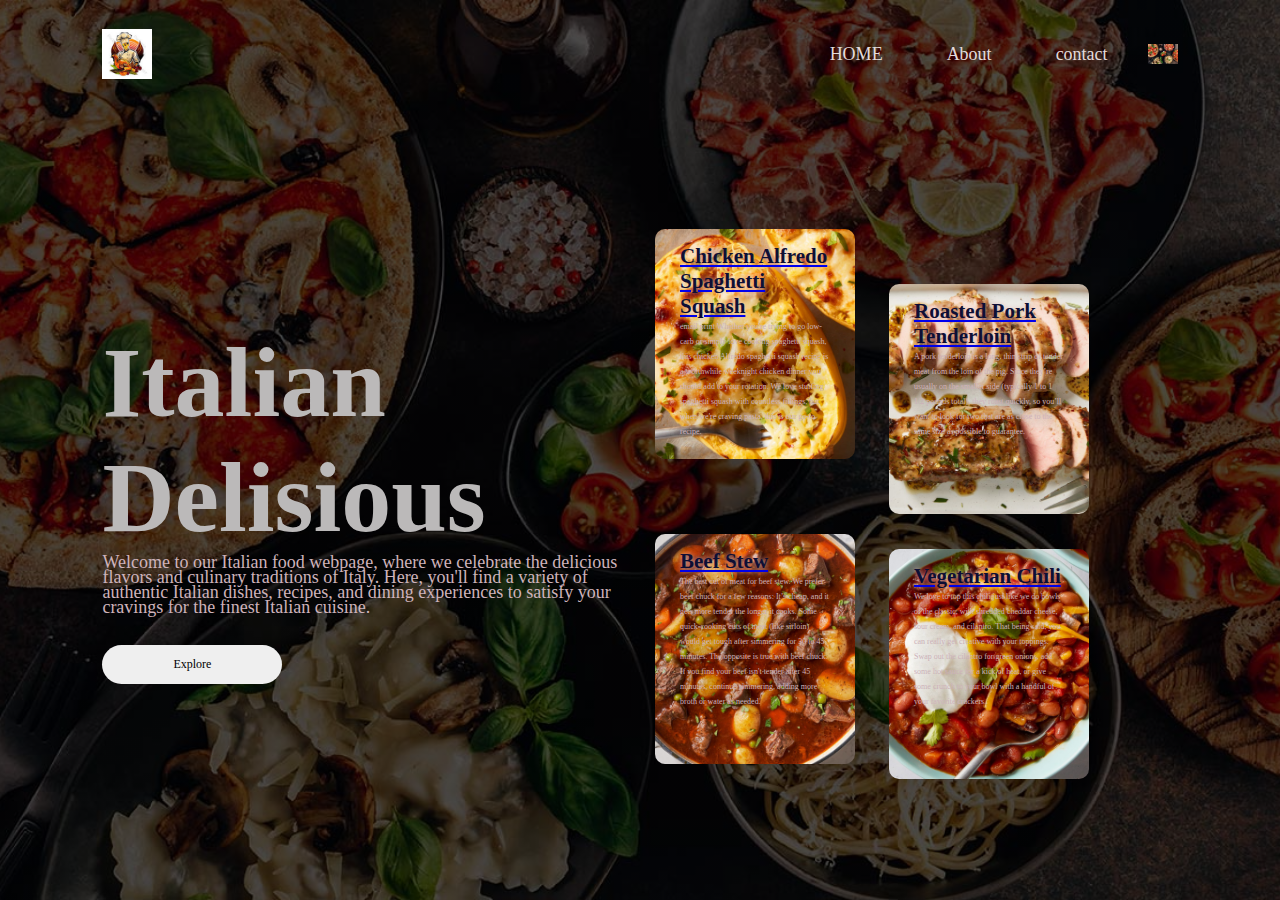
<file: index.html>
<!DOCTYPE html>
<html lang="en">

<head>
    <meta charset="UTF-8">
    <meta name="viewport" content="width=device-width, initial-scale=1.0">
    <title>Italian Delisious</title>
    <link rel="stylesheet" href="style.css">

    <link rel="preconnect" href="https://fonts.googleapis.com">
    <link rel="preconnect" href="https://fonts.gstatic.com" crossorigin>
    <link
        href="https://fonts.googleapis.com/css2?family=Libre+Baskerville&family=Poppins:wght@100;200;300;400;500;600;700&display=swap"
        rel="stylesheet">
</head>

<body>
    <div class="container">
        <div class="navbar">
            <img src="logo.jfif" class="logo">
            <nav>
                <ul>
                    <li><a href="https://www.youtube.com/watch?v=JnGSFHazTkg">HOME</a></li>
                    <li><a
                            href="https://www.delish.com/cooking/recipe-ideas/recipes/a58719/easy-vegetarian-chili-recipe/">About</a>
                    </li>
                    <li><a href="https://instagram.com/dilshankithulgodage?igshid=OGY3MTU3OGY1Mw==">contact</a></li>
                </ul>
            </nav>
            <img src="background.jpg" class="menu-icon">
        </div>

        <div class="row">
            <div class="col">
                <h1>Italian Delisious</h1>
                <p>Welcome to our Italian food webpage, where we celebrate the delicious flavors and culinary
                    traditions of Italy. Here, you'll find a variety of authentic Italian dishes, recipes, and
                    dining experiences to satisfy your cravings for the finest Italian cuisine.</p>
                <button type="buttton"
                    onclick="location.href='https://www.learnitalianpod.com/2023/05/03/delicious-in-italian/'">Explore</button>
            </div>


            <div class="col">
                <div class="card card1">

                    <a href="indexmenu.html">
                        <h5>Chicken Alfredo Spaghetti Squash</h5>
                    </a>

                    <p>email
                        print
                        Whether you're trying to go low-carb or simply love cooking spaghetti squash,
                        this chicken Alfredo spaghetti squash recipe is a worthwhile weeknight chicken dinner
                        you should add to your rotation. We love stuffing spaghetti squash with countless
                        fillings, but when we're craving pasta, this is our go-to recipe. </p>

                </div>
                <div class="card card2">
                    <a href="index2.html">
                        <h5>Roasted Pork Tenderloin</h5>
                    </a>
                    <p>A pork tenderloin is a long, thin strip of tender meat from the loin of the pig.
                        Since they’re usually on the smaller side (typically 1 to 1 1/2 pounds total),
                        they roast quickly, so you’ll want to look for two that are as close to the same
                        size as possible to guarantee.</p>
                </div>
                <div class="card card3">
                    <a href="index3.html">
                        <h5>Beef Stew</h5>
                    </a>
                    <p> The best cut of meat for beef stew. We prefer beef chuck for a few reasons: It’s
                        cheap, and it gets more tender the longer it cooks. Some quick-cooking cuts of meat
                        (like sirloin) would get tough after simmering for 30 to 45 minutes. The opposite is
                        true with beef chuck. If you find your beef isn't tender after 45 minutes, continue
                        simmering, adding more broth or water as needed.
                    </p>
                </div>
                <div class="card card4">
                    <a href="index4.html">
                        <h5>Vegetarian Chili</h5>
                    </a>
                    <p>We love to top this chili just like we do bowls of the classic, with shredded cheddar
                        cheese, sour cream, and cilantro. That being said, you can really get creative with
                        your toppings. Swap out the cilantro for green onions, add some hot sauce for a kick
                        of heat, or give some crunch to your bowl with a handful of your favorite crackers.</p>
                </div>
            </div>
        </div>
    </div>
</body>

</html>
</file>
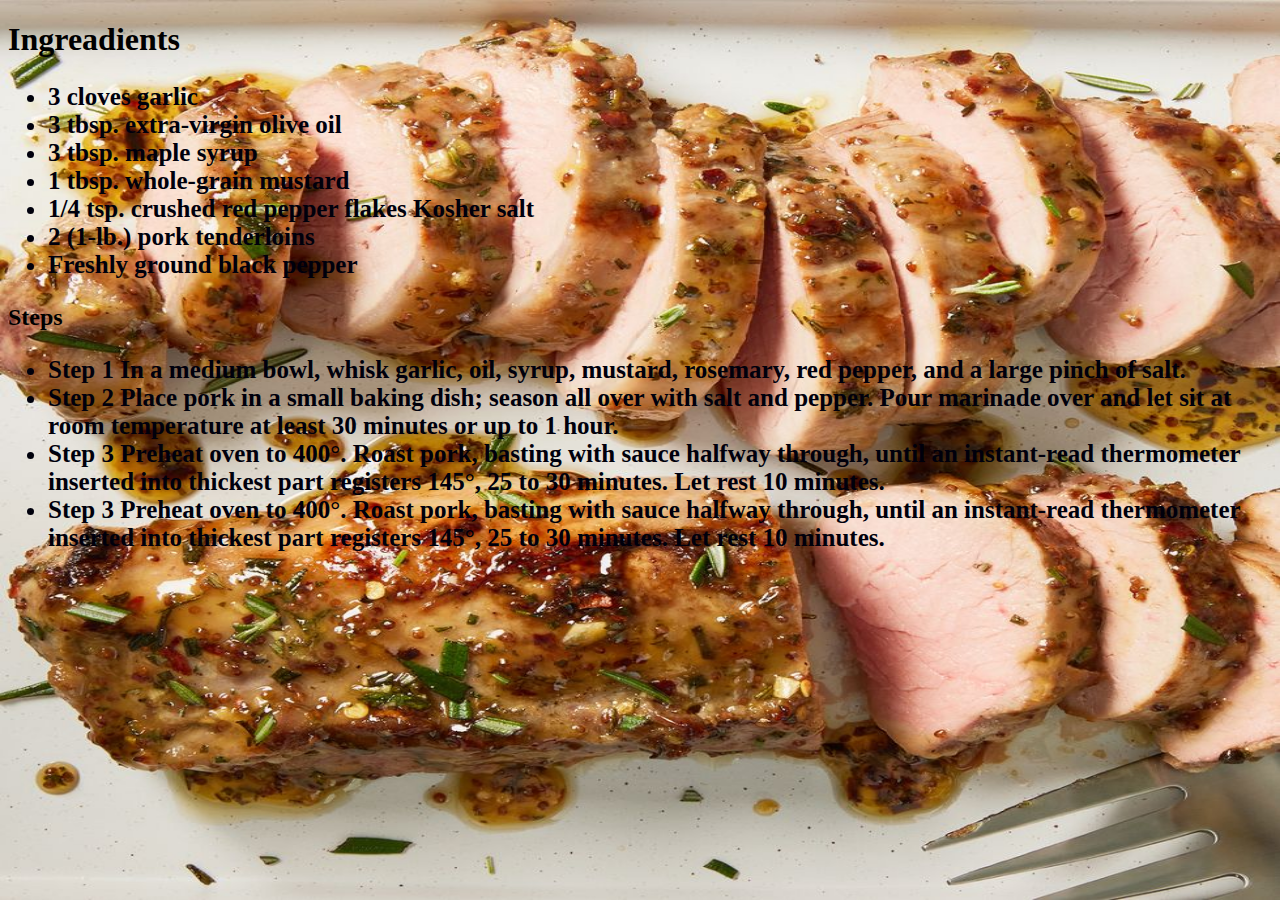
<file: index2.html>
<!DOCTYPE html>
<html>

<head>
    <style>
        body {
            background-image: url(back2.jpg);
            background-repeat: no-repeat;
            background-attachment: fixed;
            background-size: 100% 100%;
        }

        ul {
            font-size: 25px;
            font-weight: bold;
            color: rgb(0, 0, 12);

        }
    </style>
</head>

<body>
    <div>
        <h1>Ingreadients</h1>
        <ul>
            <li>3 cloves garlic</li>
            <li>3 tbsp. extra-virgin olive oil</li>
            <li>3 tbsp. maple syrup</li>
            <li>1 tbsp. whole-grain mustard</li>
            <li>1/4 tsp. crushed red pepper flakes
                Kosher salt</li>
            <li>2 (1-lb.) pork tenderloins</li>
            <li>Freshly ground black pepper</li>


        </ul>
    </div>
    <h2>Steps</h2>
    <div>
        <ul>
            <li>Step 1
                In a medium bowl, whisk garlic, oil, syrup, mustard, rosemary, red pepper, and a large pinch of salt.
            </li>
            <li>Step 2
                Place pork in a small baking dish; season all over with salt and pepper. Pour marinade over and let sit at room temperature at least 30 minutes or up to 1 hour.</li>
                <li>Step 3
                    Preheat oven to 400°. Roast pork, basting with sauce halfway through, until an instant-read thermometer inserted into thickest part registers 145°, 25 to 30 minutes. Let rest 10 minutes.
                </li>
                <li>Step 3
                    Preheat oven to 400°. Roast pork, basting with sauce halfway through, until an instant-read thermometer inserted into thickest part registers 145°, 25 to 30 minutes. Let rest 10 minutes.</li>
        </ul>
    </div>

</body>

</html>
</file>
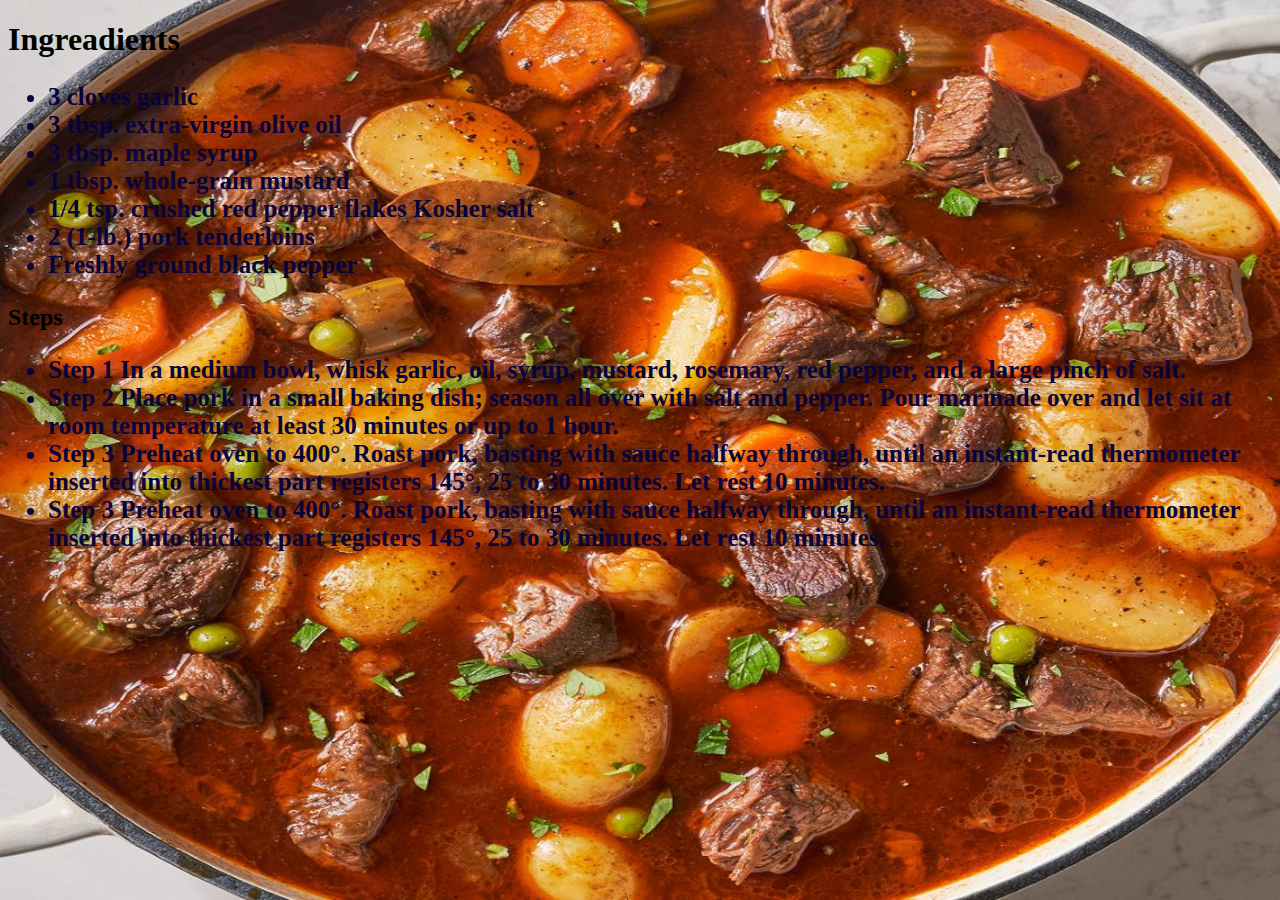
<file: index3.html>
<!DOCTYPE html>
<html>

<head>
    <style>
        body {
            background-image: url(back3.jpg);
            background-repeat: no-repeat;
            background-attachment: fixed;
            background-size: 100% 100%;
        }

        ul {
            font-size: 25px;
            font-weight: bold;
            color: rgb(8, 3, 59);

        }
    </style>
</head>

<body>
    <div>
        <h1>Ingreadients</h1>
        <ul>
            <li>3 cloves garlic</li>
            <li>3 tbsp. extra-virgin olive oil</li>
            <li>3 tbsp. maple syrup</li>
            <li>1 tbsp. whole-grain mustard</li>
            <li>1/4 tsp. crushed red pepper flakes
                Kosher salt</li>
            <li>2 (1-lb.) pork tenderloins</li>
            <li>Freshly ground black pepper</li>


        </ul>
    </div>
    <h2>Steps</h2>
    <div>
        <ul>
            <li>Step 1
                In a medium bowl, whisk garlic, oil, syrup, mustard, rosemary, red pepper, and a large pinch of salt.
            </li>
            <li>Step 2
                Place pork in a small baking dish; season all over with salt and pepper. Pour marinade over and let sit at room temperature at least 30 minutes or up to 1 hour.</li>
                <li>Step 3
                    Preheat oven to 400°. Roast pork, basting with sauce halfway through, until an instant-read thermometer inserted into thickest part registers 145°, 25 to 30 minutes. Let rest 10 minutes.
                </li>
                <li>Step 3
                    Preheat oven to 400°. Roast pork, basting with sauce halfway through, until an instant-read thermometer inserted into thickest part registers 145°, 25 to 30 minutes. Let rest 10 minutes.</li>
        </ul>
    </div>

</body>

</html>
</file>
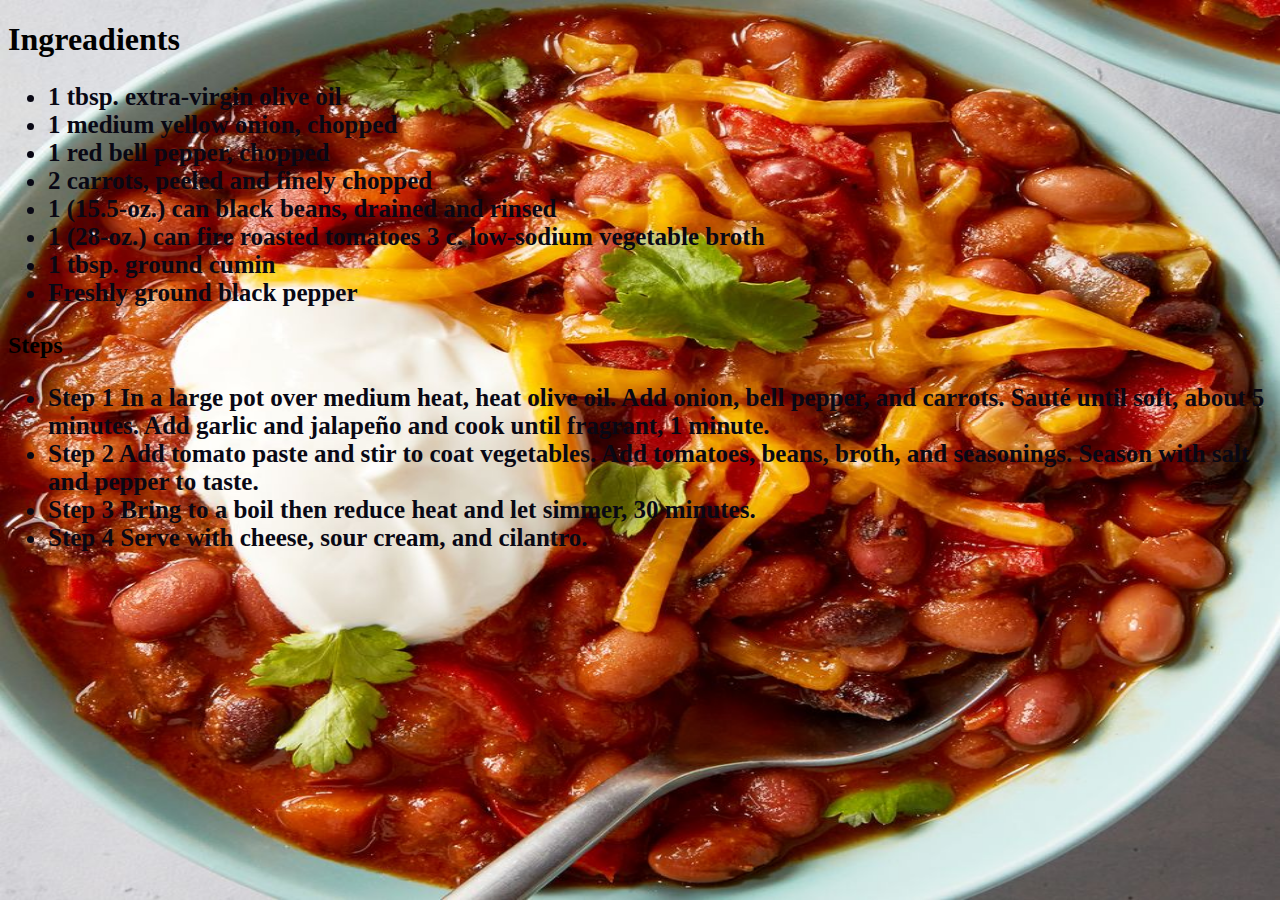
<file: index4.html>
<!DOCTYPE html>
<html>

<head>
    <style>
        body {
            background-image: url(back4.jpg);
            background-repeat: no-repeat;
            background-attachment: fixed;
            background-size: 100% 100%;
        }

        ul {
            font-size: 25px;
            font-weight: bold;
            color: rgb(9, 8, 20);

        }
    </style>
</head>

<body>
    <div>
        <h1>Ingreadients</h1>
        <ul>
            <li>1 tbsp. extra-virgin olive oil</li>
            <li>1 medium yellow onion, chopped</li>
            <li>1 red bell pepper, chopped</li>
            <li>2 carrots, peeled and finely chopped</li>
            <li>1 (15.5-oz.) can black beans, drained and rinsed</li>
            <li>1 (28-oz.) can fire roasted tomatoes
                3 c. low-sodium vegetable broth</li>
            <li>1 tbsp. ground cumin</li>
            <li>Freshly ground black pepper</li>


        </ul>
    </div>
    <h2>Steps</h2>
    <div>
        <ul>
            <li>Step 1
                In a large pot over medium heat, heat olive oil. Add onion, bell pepper, and
                carrots. Sauté until soft, about 5 minutes. Add garlic and jalapeño and cook
                until fragrant, 1 minute.

            </li>
            <li>Step 2
                Add tomato paste and stir to coat vegetables. Add tomatoes, beans, broth, and
                seasonings. Season with salt and pepper to taste.</li>
            <li>Step 3
                Bring to a boil then reduce heat and let simmer, 30 minutes.
            </li>
            <li>Step 4
                Serve with cheese, sour cream, and cilantro.</li>
        </ul>
    </div>

</body>

</html>
</file>
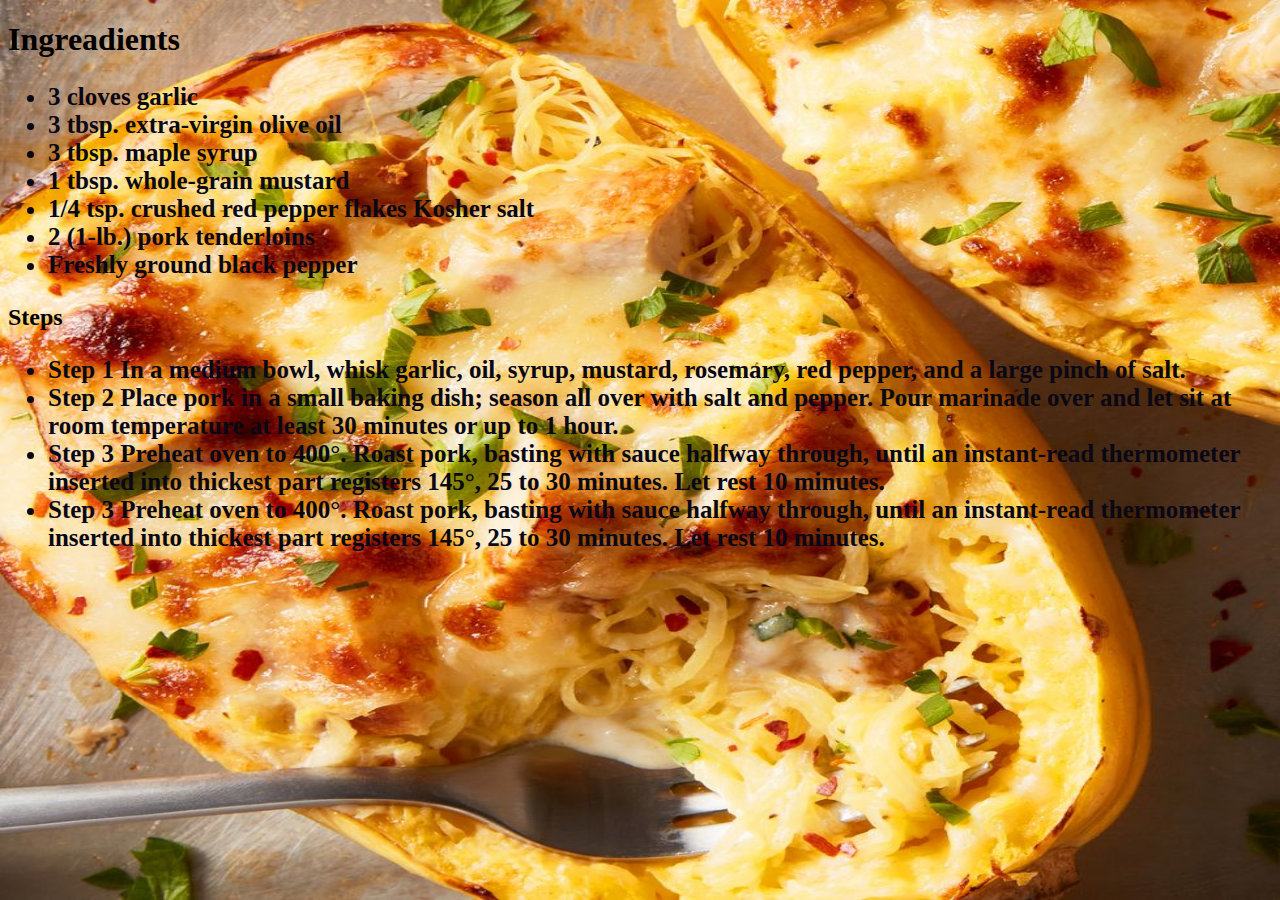
<file: indexmenu.html>
<!DOCTYPE html>
<html>

<head>
    <style>
        body {
            background-image: url(back1.jpg);
            background-repeat: no-repeat;
            background-attachment: fixed;
            background-size: 100% 100%;
        }

        ul {
            font-size: 25px;
            font-weight: bold;
            color: rgb(9, 8, 20);

        }
    </style>
</head>

<body>
    <div>
        <h1>Ingreadients</h1>
        <ul>
            <li>3 cloves garlic</li>
            <li>3 tbsp. extra-virgin olive oil</li>
            <li>3 tbsp. maple syrup</li>
            <li>1 tbsp. whole-grain mustard</li>
            <li>1/4 tsp. crushed red pepper flakes
                Kosher salt</li>
            <li>2 (1-lb.) pork tenderloins</li>
            <li>Freshly ground black pepper</li>


        </ul>
    </div>
    <h2>Steps</h2>
    <div>
        <ul>
            <li>Step 1
                In a medium bowl, whisk garlic, oil, syrup, mustard, rosemary, red pepper, and a large pinch of salt.
            </li>
            <li>Step 2
                Place pork in a small baking dish; season all over with salt and pepper. Pour marinade over and let sit at room temperature at least 30 minutes or up to 1 hour.</li>
                <li>Step 3
                    Preheat oven to 400°. Roast pork, basting with sauce halfway through, until an instant-read thermometer inserted into thickest part registers 145°, 25 to 30 minutes. Let rest 10 minutes.
                </li>
                <li>Step 3
                    Preheat oven to 400°. Roast pork, basting with sauce halfway through, until an instant-read thermometer inserted into thickest part registers 145°, 25 to 30 minutes. Let rest 10 minutes.</li>
        </ul>
    </div>

</body>

</html>
</file>
<file: style.css>
*{
    margin: 0;
    padding: 0;
    font-family:'roboto','sans-serif';
}
.container{
    width: 100%;
    height: 100vh;
    background-image: linear-gradient(rgba(0,0,0,0.7),rgba(0,0,0,0.7)),url(background.jpg);
    background-position: center;
    background-size: cover;
    padding-left:8% ;
    padding-right: 8%;
    box-sizing: border-box;

}
.navbar{
    height:12%;
    display: flex;
    align-items: center;
    
}
.logo{
    width: 50px;
    cursor: pointer;
}
.menu-icon{
    width:30px ;
    cursor: pointer;
    margin-left:40px;
}
nav{
    flex: 1;
    text-align: right;
}
nav ul li{
    list-style: none;
    display: inline-block;
    margin-left: 60px;

}
nav ul li a{
    text-decoration: none;
    color: #e2dbdb;
    font-size: 18px;
}
.row{
    display: flex;
    height: 88%;
    align-items: center;
    
}
.col{
    flex-basis: 50%;
    
    

}
h1{
    color:#bbb9b9 ;
    font-size: 100px;

}
p{
    color: #ceb3bb;
    font-size: 18px;
    line-height: 15px;
}
button{
    width: 180px;
   
    font-size: 12px;
    padding: 12px 0;
    color: #000;
    border: 0;
    border-radius: 20px;
    outline: none;
    margin-top: 30px;

}
.card{
    width: 200px;
    height: 230px;
    display: inline-block;
    border-radius: 10px;
    padding: 15px 25px;
    box-sizing: border-box;
    cursor: pointer;
    margin:10px 15px;
    background-image: url(card.jpg);
    background-position: center;
    background-size: cover;
    transition: transform 0.5s;
}
.card1{
    background-image: url(back1.jpg);
}
.card2{
    background-image: url(back2.jpg);
}
.card3{
    background-image: url(back3.jpg);
}
.card4{
    background-image: url(back4.jpg);
}

.card:hover{
    transform: translateY(-10px);

}
h5{
    color: #0e0f35;
    text-shadow:0 0 5px rgb(230, 184, 184);
    font-size: 21px;
}
.card p{
    text-shadow: 0 0 15px #000;
    font-size: 8px;
}
</file>
